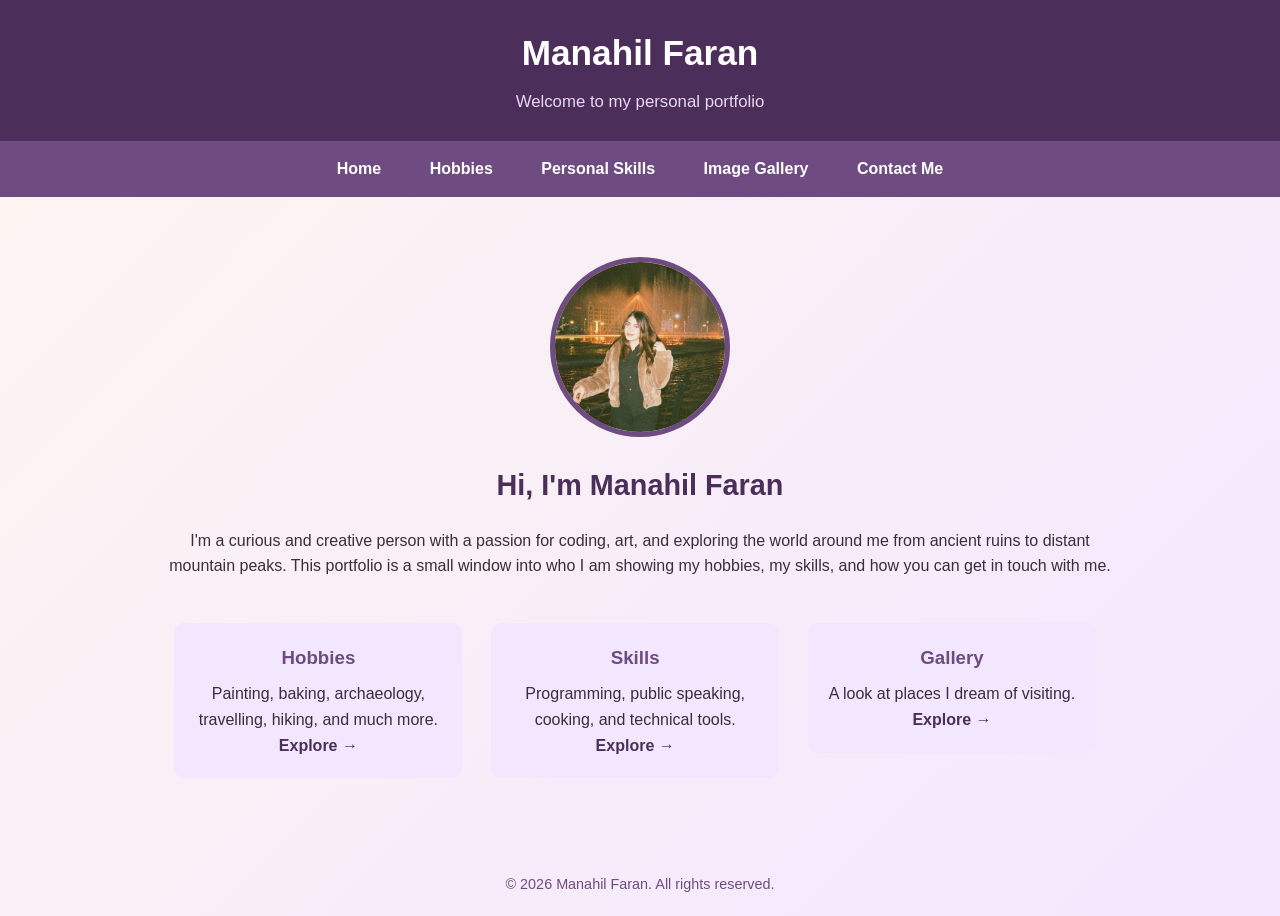
<file: index.html>
<!DOCTYPE html>
<html lang="en">

<head>
    <meta charset="UTF-8">
    <title>Manahil Faran | Home</title>
    <link rel="stylesheet" href="css/style.css">
</head>

<body>

<header>
    <h1>Manahil Faran</h1>
    <p>Welcome to my personal portfolio</p>
</header>

<nav>
    <a href="index.html">Home</a>
    <a href="hobbies.html">Hobbies</a>
    <a href="skills.html">Personal Skills</a>
    <a href="gallery.html">Image Gallery</a>
    <a href="contact.html">Contact Me</a>
</nav>

<div class="container">

    <img class="profile-pic" src="images/profilepic.jpeg" alt="Manahil Faran">

    <h2>Hi, I'm Manahil Faran</h2>

    <p class="intro">
        I'm a curious and creative person with a passion for coding, art, and exploring the world
        around me from ancient ruins to distant mountain peaks. This portfolio is a small window
        into who I am showing my hobbies, my skills, and how you can get in touch with me.
    </p>

    <div class="highlights">

        <div class="highlight-box">
            <h3>Hobbies</h3>
            <p>
                Painting, baking, archaeology, travelling, hiking, and much more.
            </p>
            <a href="hobbies.html">Explore &rarr;</a>
        </div>

        <div class="highlight-box">
            <h3>Skills</h3>
            <p>
                Programming, public speaking, cooking, and technical tools.
            </p>
            <a href="skills.html">Explore &rarr;</a>
        </div>

        <div class="highlight-box">
            <h3>Gallery</h3>
            <p>
                A look at places I dream of visiting.
            </p>
            <a href="gallery.html">Explore &rarr;</a>
        </div>

    </div>

</div>

<footer>
    &copy; 2026 Manahil Faran. All rights reserved.
</footer>

</body>
</html>
</file>
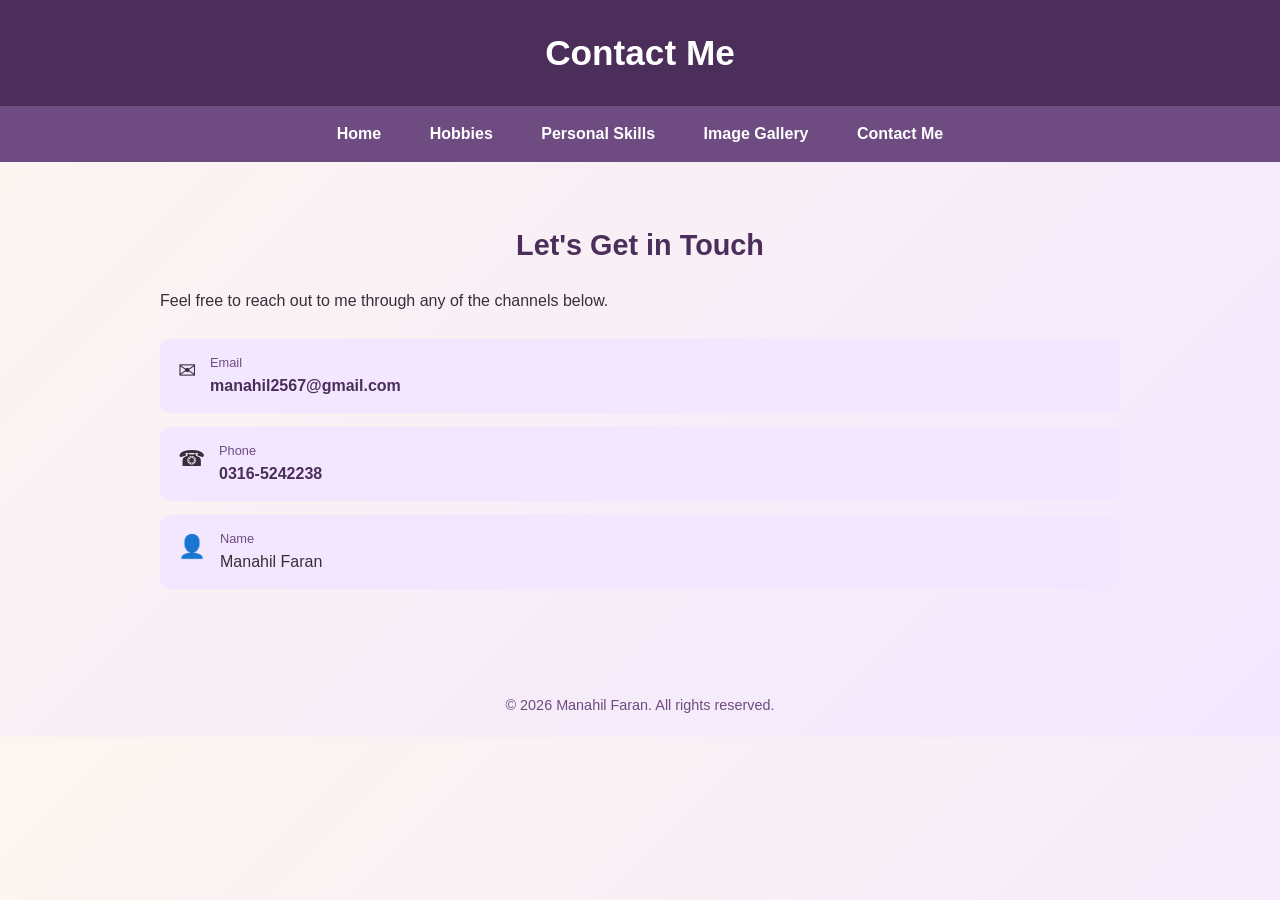
<file: contact.html>
<!DOCTYPE html>
<html lang="en">

<head>
    <meta charset="UTF-8">
    <title>Manahil Faran | Contact Me</title>
    <link rel="stylesheet" href="css/style.css">
</head>

<body>

<header>
    <h1>Contact Me</h1>
</header>

<nav>
    <a href="index.html">Home</a>
    <a href="hobbies.html">Hobbies</a>
    <a href="skills.html">Personal Skills</a>
    <a href="gallery.html">Image Gallery</a>
    <a href="contact.html">Contact Me</a>
</nav>

<div class="container">

    <h2>Let's Get in Touch</h2>

    <p>Feel free to reach out to me through any of the channels below.</p>

    <div class="contact-info">

        <div class="contact-row">
            <span class="contact-icon">&#9993;</span>
            <div>
                <span class="label">Email</span>
                <a href="mailto:manahil2567@gmail.com">
                    manahil2567@gmail.com
                </a>
            </div>
        </div>

        <div class="contact-row">
            <span class="contact-icon">&#9742;</span>
            <div>
                <span class="label">Phone</span>
                <a href="tel:03165242238">
                    0316-5242238
                </a>
            </div>
        </div>

        <div class="contact-row">
            <span class="contact-icon">&#128100;</span>
            <div>
                <span class="label">Name</span>
                Manahil Faran
            </div>
        </div>

    </div>

</div>

<footer>
    &copy; 2026 Manahil Faran. All rights reserved.
</footer>

</body>
</html>
</file>
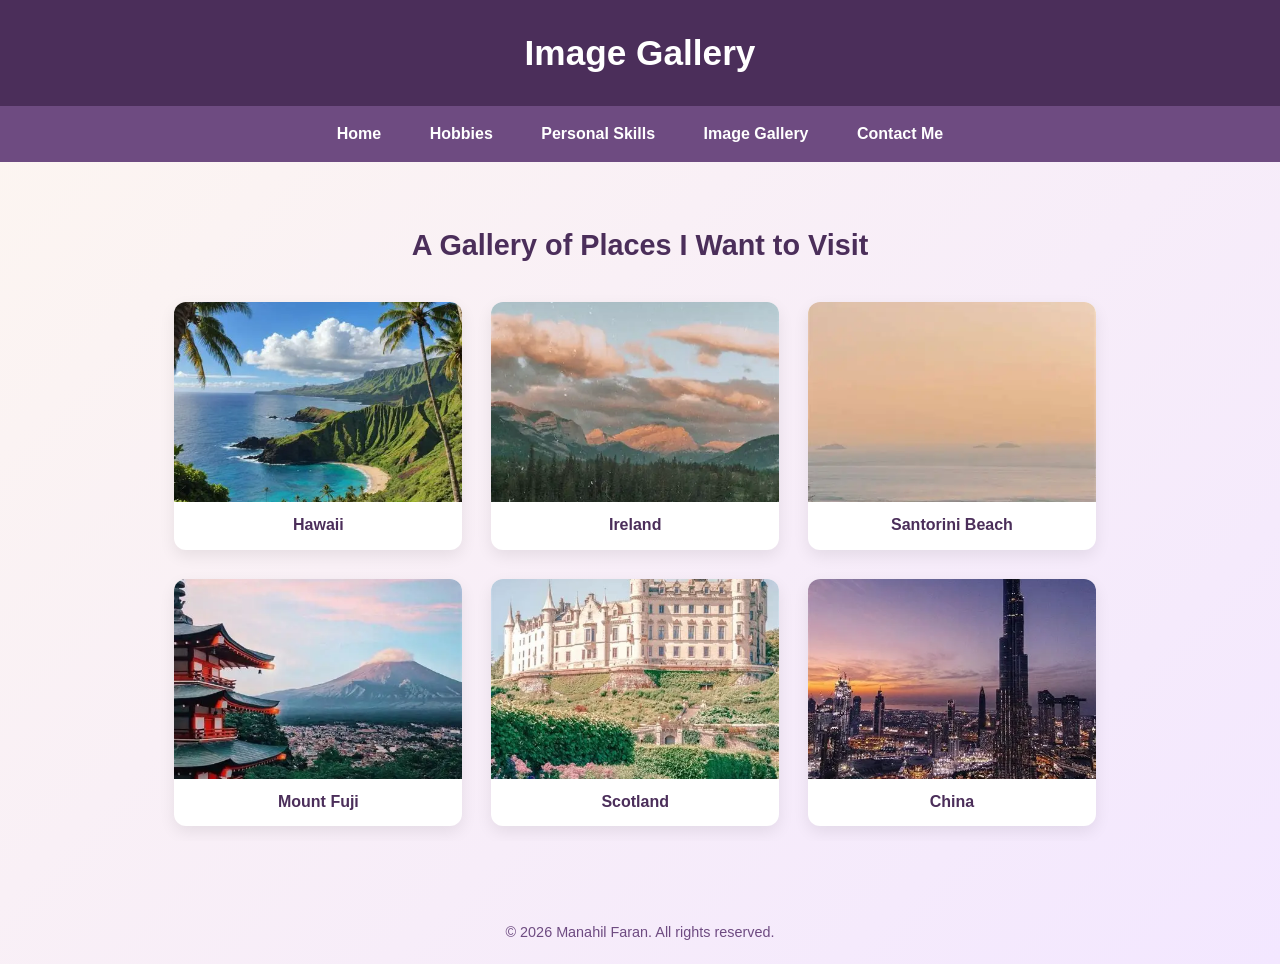
<file: gallery.html>
<!DOCTYPE html>
<html lang="en">

<head>
    <meta charset="UTF-8">
    <title>Manahil Faran | Image Gallery</title>
    <link rel="stylesheet" href="css/style.css">
</head>

<body>

<header>
    <h1>Image Gallery</h1>
</header>

<nav>
    <a href="index.html">Home</a>
    <a href="hobbies.html">Hobbies</a>
    <a href="skills.html">Personal Skills</a>
    <a href="gallery.html">Image Gallery</a>
    <a href="contact.html">Contact Me</a>
</nav>

<div class="container">

    <h2>A Gallery of Places I Want to Visit</h2>

    <div class="gallery-grid">

        <div class="gallery-item">
            <img src="images/hawai.webp"
                 alt="Hawaii">
            <p>Hawaii</p>
        </div>

        <div class="gallery-item">
            <img src="images/ireland.webp"
                 alt="Ireland">
            <p>Ireland</p>
        </div>

        <div class="gallery-item">
            <img src="images/santori.webp"
                 alt="Santorini Beach">
            <p>Santorini Beach</p>
        </div>

        <div class="gallery-item">
            <img src="images/fiji.webp"
                 alt="Mount Fuji">
            <p>Mount Fuji</p>
        </div>

        <div class="gallery-item">
            <img src="images/scotland.webp"
                 alt="Scotland">
            <p>Scotland</p>
        </div>

        <div class="gallery-item">
            <img src="images/china.webp"
                 alt="China">
            <p>China</p>
        </div>

        <div class="clear"></div>

    </div>

</div>

<footer>
    &copy; 2026 Manahil Faran. All rights reserved.
</footer>

</body>
</html>
</file>
<file: css/style.css>
* {
    box-sizing: border-box;
    margin: 0;
    padding: 0;
}

body {
    font-family: 'Segoe UI', Arial, sans-serif;
    background: linear-gradient(135deg, #fdf6f0, #f3e7ff);
    color: #3a2e39;
    line-height: 1.6;
}

header {
    background: #4b2e5a;
    color: #fff;
    padding: 25px 40px;
    text-align: center;
}

header h1 {
    font-size: 2.2em;
}

header p {
    font-size: 1.05em;
    margin-top: 8px;
    color: #e6d9f0;
}

/* Navigation */

nav {
    background: #6e4b81;
    text-align: center;
}

nav a {
    display: inline-block;
    color: #fff;
    text-decoration: none;
    padding: 15px 22px;
    font-weight: 600;
}

nav a:hover {
    background: #4b2e5a;
}

/* Main container */

.container {
    max-width: 1000px;
    margin: 40px auto;
    padding: 20px;
}

h2 {
    color: #4b2e5a;
    text-align: center;
    margin-bottom: 20px;
    font-size: 1.8em;
}

footer {
    text-align: center;
    padding: 20px;
    color: #6e4b81;
    font-size: 0.9em;
    margin-top: 30px;
}

/* Home Page */

.profile-pic {
    width: 180px;
    height: 180px;
    border-radius: 50%;
    border: 5px solid #6e4b81;
    display: block;
    margin: 0 auto 25px auto;
    object-fit: cover;
    background: #e6d9f0;
}

.intro {
    text-align: center;
    margin-bottom: 20px;
}

.highlights {
    overflow: auto;
    margin-top: 30px;
}

.highlight-box {
    background: #f3e7ff;
    border-radius: 10px;
    padding: 20px;
    width: 30%;
    margin: 1.5%;
    text-align: center;
    float: left;
}

.highlight-box h3 {
    color: #6e4b81;
    margin-bottom: 8px;
}

.highlight-box a {
    color: #4b2e5a;
    font-weight: 600;
    text-decoration: none;
}

.highlight-box a:hover {
    text-decoration: underline;
}

/* Hobbies */

.hobby-grid {
    overflow: auto;
}

.hobby-card {
    background: #fff;
    border-radius: 12px;
    box-shadow: 0 6px 16px rgba(0, 0, 0, 0.08);
    overflow: hidden;
    text-align: center;
    padding-bottom: 15px;
    width: 30%;
    margin: 1.5%;
    float: left;
}

.hobby-card img {
    width: 100%;
    height: 150px;
    object-fit: cover;
    display: block;
}

.hobby-card h3 {
    color: #6e4b81;
    margin: 14px 0 6px 0;
}

.hobby-card:hover {
    transform: translateY(-4px);
}

/* Gallery */

.gallery-grid {
    overflow: auto;
}

.gallery-item {
    background: #fff;
    border-radius: 12px;
    box-shadow: 0 6px 16px rgba(0, 0, 0, 0.08);
    overflow: hidden;
    text-align: center;
    padding-bottom: 12px;
    width: 30%;
    margin: 1.5%;
    float: left;
}

.gallery-item img {
    width: 100%;
    height: 200px;
    object-fit: cover;
    display: block;
}

.gallery-item p {
    margin-top: 10px;
    font-weight: 600;
    color: #4b2e5a;
}

/* Clear Float */

.clear {
    clear: both;
}

/* Skills */

.section-title {
    color: #6e4b81;
    font-size: 1.3em;
    margin: 30px 0 15px 0;
    border-bottom: 2px solid #6e4b81;
    padding-bottom: 6px;
}

.skill-row {
    margin-bottom: 18px;
}

.skill-name {
    font-weight: 600;
    margin-bottom: 6px;
}

.skill-bar-bg {
    background: #e6d9f0;
    border-radius: 20px;
    height: 16px;
    width: 100%;
    overflow: hidden;
}

.skill-bar-fill {
    background: linear-gradient(90deg, #6e4b81, #a879c9);
    height: 100%;
    border-radius: 20px;
}

.skill-85 {
    width: 85%;
}

.skill-90 {
    width: 90%;
}

.skill-80 {
    width: 80%;
}

.tool-tags {
    overflow: auto;
}

.tag {
    background: #4b2e5a;
    color: #fff;
    padding: 8px 16px;
    border-radius: 20px;
    font-size: 0.9em;
    font-weight: 600;
    float: left;
    margin: 5px;
}

/* Contact */

.contact-info {
    margin: 25px 0;
}

.contact-row {
    padding: 14px 18px;
    background: #f3e7ff;
    border-radius: 10px;
    margin-bottom: 14px;
    overflow: auto;
}

.contact-icon {
    font-size: 1.4em;
    float: left;
    margin-right: 14px;
}

.contact-row a {
    color: #4b2e5a;
    text-decoration: none;
    font-weight: 600;
}

.contact-row a:hover {
    text-decoration: underline;
}

.label {
    display: block;
    font-size: 0.8em;
    color: #6e4b81;
}
</file>
